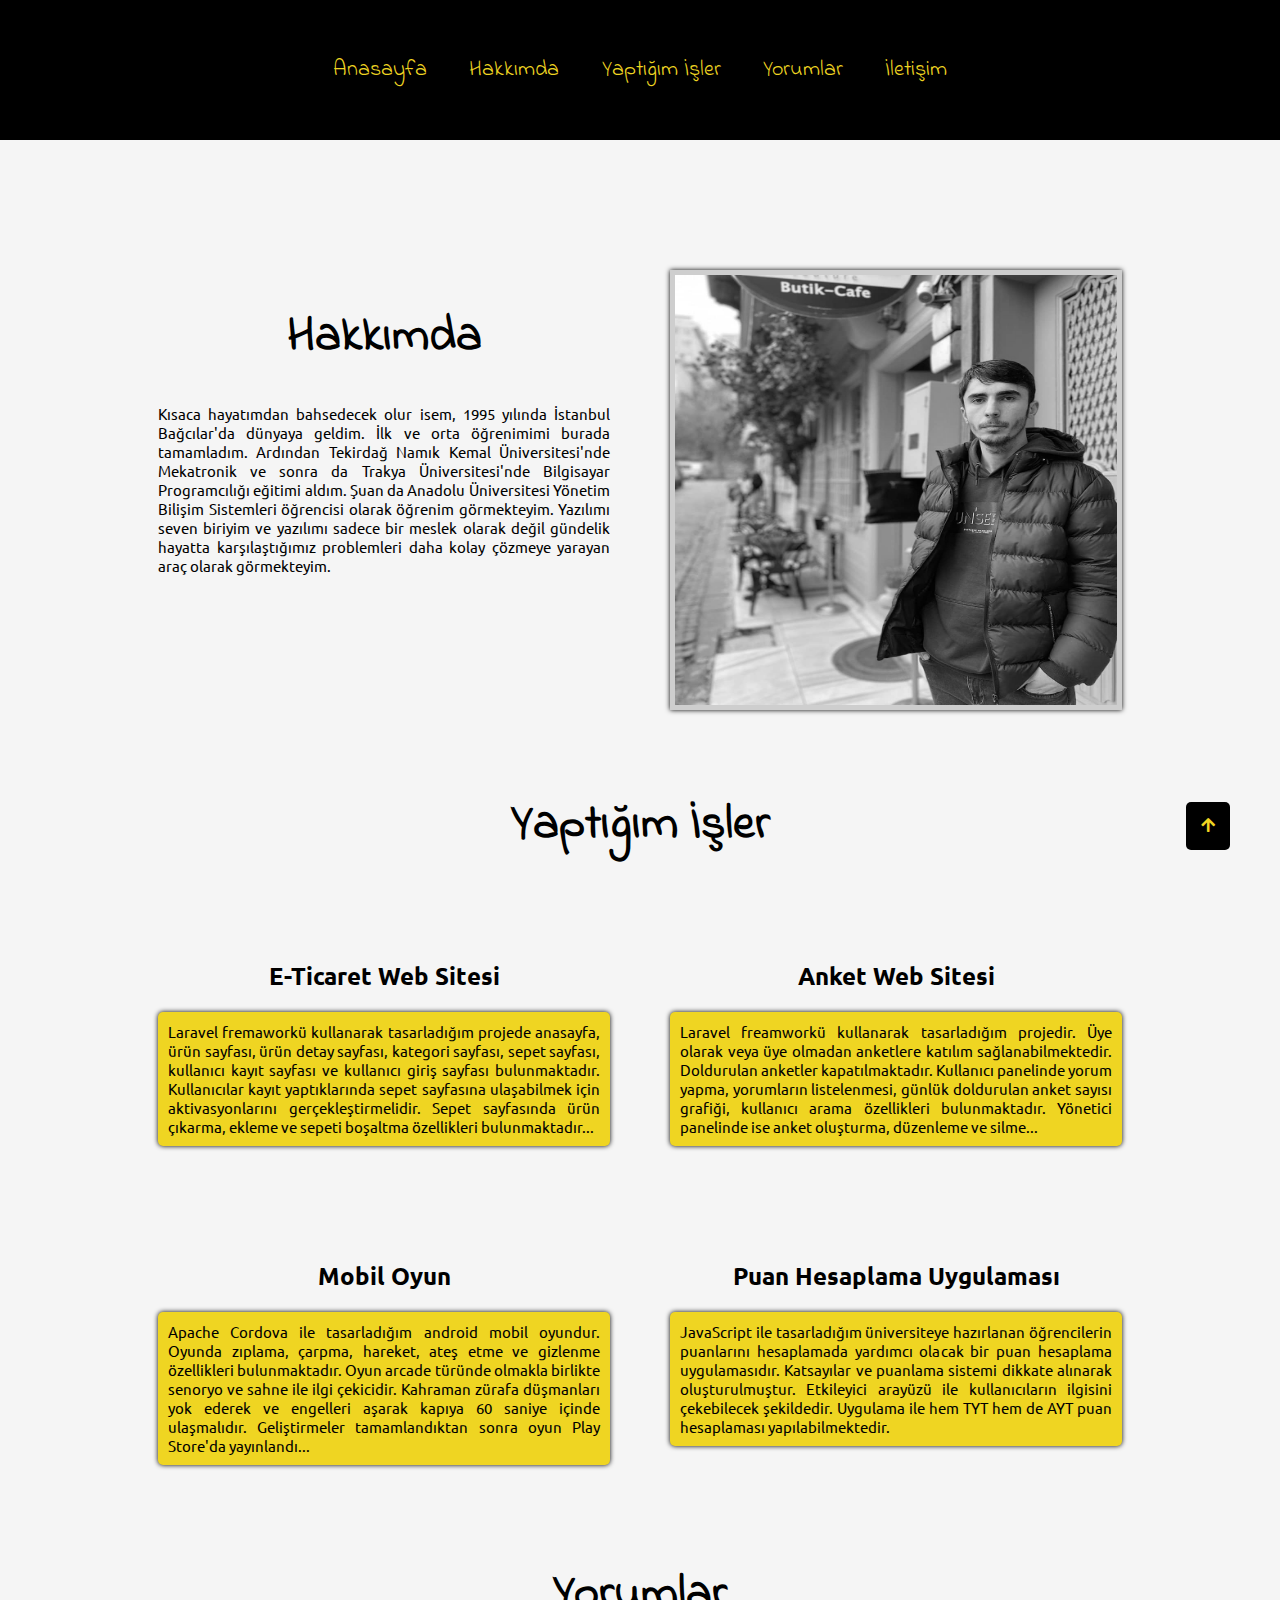
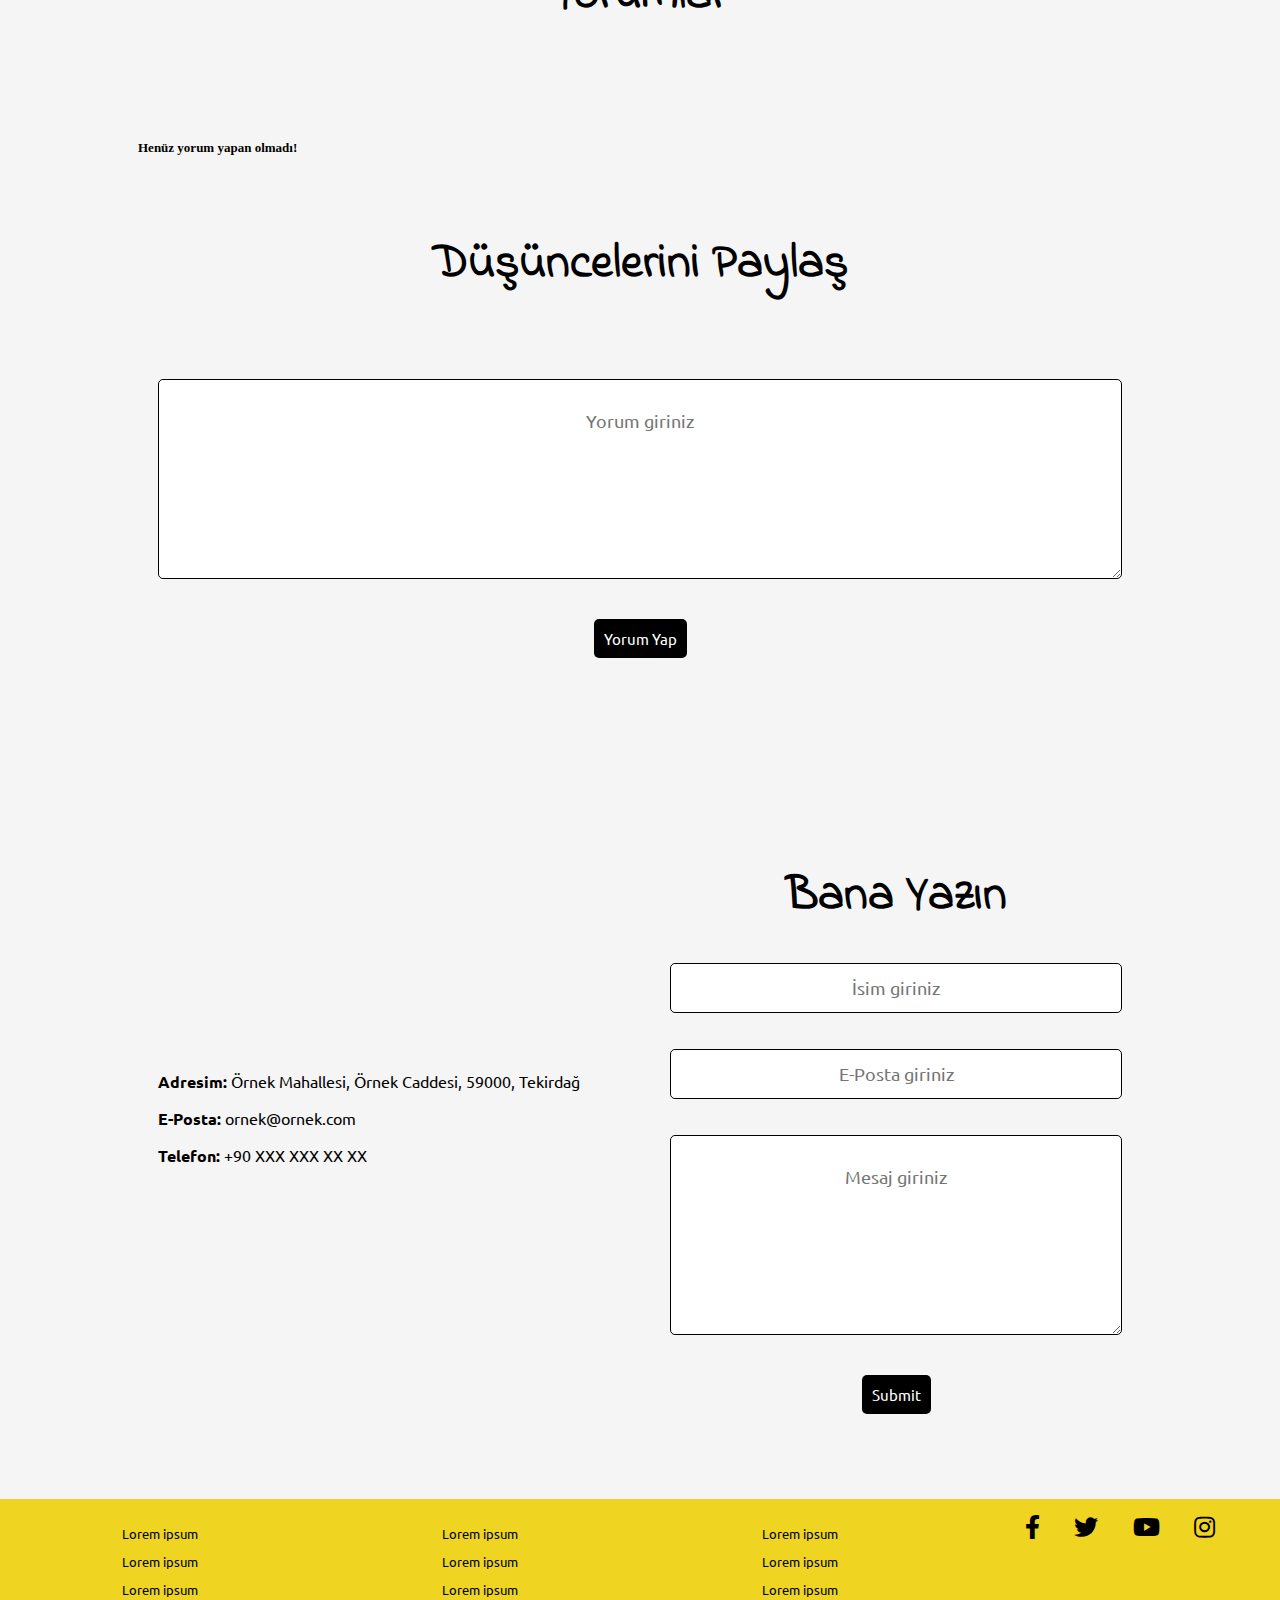
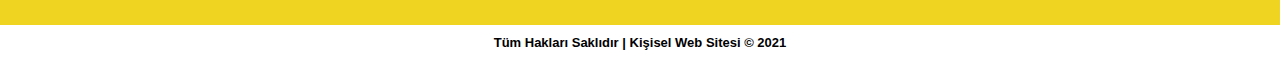
<file: index.html>
<!DOCTYPE html>
<html lang="tr">
	<head>
		<title>Yazılım ve tasarım - Kişisel Web Sitesi - Ömer Şaşkın</title>
		<meta name="description" content="Ömer Şaşkın kişisel web sitesi, web geliştirme uzmanı, yazılım ve teknoloji yazıları">
		<meta charset="utf-8">
		<meta name="viewport" content="width=device-width, initial-scale=1"> 
		<link rel="stylesheet" type="text/css" href="css/style.css">
		<link rel="stylesheet" type="text/css" href="https://cdnjs.cloudflare.com/ajax/libs/font-awesome/5.15.3/css/all.min.css">
		<script src="https://ajax.googleapis.com/ajax/libs/jquery/3.5.1/jquery.min.js"></script>
		<link href="https://fonts.googleapis.com/css2?family=Ubuntu:wght@500&display=swap" rel="stylesheet">
		<link href="https://fonts.googleapis.com/css2?family=Indie+Flower&display=swap" rel="stylesheet">
		<script src="js/homepage.js"></script>
	</head>
	<body>
		<nav class="topnav" id="topnavID">
			<a href="#" class="animate linkBi active">Anasayfa</a>
			<a href="#hakkimda" class="animate linkI">Hakkımda</a>
			<a href="#yaptigim-isler" class="animate linkU">Yaptığım İşler</a>
			<a href="#yorumlar" class="animate linkD">Yorumlar</a>
			<a href="#iletisim" class="animate linkBe">İletişim</a>
			<a href="javascript:void(0)" class="icon animate" onclick="responsiveMenu()"><i class="fa fa-bars" id="bar" aria-hidden="true"></i><i class="fas fa-times-circle" id="close"></i></a>
		</nav>

		<main>
			<section id="hakkimda">
				<div class="row">
					<div class="col-50">
						<img alt="hakkimda" src="img/163293313_137444794961595_4961125272421060112_n.jpg">
					</div>
					<div class="col-50">
						<h1 class="animate">Hakkımda</h1>
						<p class="animate">Kısaca hayatımdan bahsedecek olur isem, 1995 yılında İstanbul Bağcılar'da dünyaya geldim. İlk ve orta öğrenimimi burada tamamladım. Ardından Tekirdağ Namık Kemal Üniversitesi'nde Mekatronik ve sonra da Trakya Üniversitesi'nde Bilgisayar Programcılığı eğitimi aldım. Şuan da Anadolu Üniversitesi Yönetim Bilişim Sistemleri öğrencisi olarak öğrenim görmekteyim. Yazılımı seven biriyim ve yazılımı sadece bir meslek olarak değil gündelik hayatta karşılaştığımız problemleri daha kolay çözmeye yarayan araç olarak görmekteyim.</p>
					</div>
					<div class="col-50">
						<img alt="hakkimda" src="img/163293313_137444794961595_4961125272421060112_n.jpg">
					</div>
				</div>
			</section>
			<section id="yaptigim-isler">
				<h1>Yaptığım İşler</h1>
				<div class="row">
					<div class="col-50" id="animateB">
						<h2>E-Ticaret Web Sitesi</h2>
						<p>Laravel fremaworkü kullanarak tasarladığım projede anasayfa, ürün sayfası, ürün detay sayfası, kategori sayfası, sepet sayfası, kullanıcı kayıt sayfası ve kullanıcı giriş sayfası bulunmaktadır. Kullanıcılar kayıt yaptıklarında sepet sayfasına ulaşabilmek için aktivasyonlarını gerçekleştirmelidir. Sepet sayfasında ürün çıkarma, ekleme ve sepeti boşaltma özellikleri bulunmaktadır...</p>			
					</div>
					<div class="col-50" id="animateI">
						<h2>Anket Web Sitesi</h2>
						<p>Laravel freamworkü kullanarak tasarladığım projedir. Üye olarak veya üye olmadan anketlere katılım sağlanabilmektedir. Doldurulan anketler kapatılmaktadır. Kullanıcı panelinde yorum yapma, yorumların listelenmesi, günlük doldurulan anket sayısı grafiği, kullanıcı arama özellikleri bulunmaktadır. Yönetici panelinde ise anket oluşturma, düzenleme ve silme...</p>
					</div>
					<div class="col-50" id="animateU">
						<h2>Mobil Oyun</h2>
						<p>Apache Cordova ile tasarladığım android mobil oyundur. Oyunda zıplama, çarpma, hareket, ateş etme ve gizlenme özellikleri bulunmaktadır. Oyun arcade türünde olmakla birlikte senoryo ve sahne ile ilgi çekicidir. Kahraman zürafa düşmanları yok ederek ve engelleri aşarak kapıya 60 saniye içinde ulaşmalıdır. Geliştirmeler tamamlandıktan sonra oyun Play Store'da yayınlandı...</p>
					</div>
					<div class="col-50" id="animateD">
						<h2>Puan Hesaplama Uygulaması</h2>
						<p>JavaScript ile tasarladığım üniversiteye hazırlanan öğrencilerin puanlarını hesaplamada yardımcı olacak bir puan hesaplama uygulamasıdır. Katsayılar ve puanlama sistemi dikkate alınarak oluşturulmuştur. Etkileyici arayüzü ile kullanıcıların ilgisini çekebilecek şekildedir. Uygulama ile hem TYT hem de AYT puan hesaplaması yapılabilmektedir.</p>
					</div>
				</div>
			</section>
			<section id="yorumlar">
				<h1>Yorumlar</h1>
				<div class="row">
					<div class="col-100 comments"></div>
					<p id="uyariNone" style="font-size: 13px; font-family: Verdana; background-color: transparent; font-weight: bold;">Henüz yorum yapan olmadı!</p>
				</div>
			</section>
			<section id="yorum-yap">
				<h1>Düşüncelerini Paylaş</h1>
				<div class="row">
					<div class="col-100">
						<textarea class="commentBox btn-outline btn-outline-default" placeholder="Yorum giriniz" type="textarea" required="" value=""></textarea>
						<br><br><br>
						<button id="btn1">Yorum Yap</button>
						<p id="uyari" style="font-size: 13px; font-weight: bold; font-family: Verdana;"></p>							
					</div>
				</div>
			</section>

			<section id="iletisim">
				<div class="row">
					<div class="col-50">
						<p><b>Adresim:</b> Örnek Mahallesi, Örnek Caddesi, 59000, Tekirdağ</p>
						<p><b>E-Posta:</b> ornek@ornek.com</p>
						<p><b>Telefon:</b> +90 XXX XXX XX XX</p>
					</div>
					<div class="col-50">
						<h1>Bana Yazın</h1>
						<form action="" method="">
							<input class="btn-outline btn-outline-default" type="text" name="" placeholder="İsim giriniz" required="" value="">
							<br><br><br>
							<input class="btn-outline btn-outline-default" type="text" name="" placeholder="E-Posta giriniz" required="" value="">
							<br><br><br>
							<textarea class="btn-outline btn-outline-default" name="yorum" placeholder="Mesaj giriniz" required=""></textarea>
							<br><br><br>
							<input type="submit" name="">
						</form>
					</div>
				</div>
			</section>
		</main>
		<footer>
			<div class="row">
				<div class="col-25">
					<ul>
						<li><a href="#">Lorem ipsum</a></li>
						<li><a href="#">Lorem ipsum</a></li>
						<li><a href="#">Lorem ipsum</a></li>
					</ul>
				</div>
				<div class="col-25">
					<ul>
						<li><a href="#">Lorem ipsum</a></li>
						<li><a href="#">Lorem ipsum</a></li>
						<li><a href="#">Lorem ipsum</a></li>
					</ul>
				</div>
				<div class="col-25">
					<ul>
						<li><a href="#">Lorem ipsum</a></li>
						<li><a href="#">Lorem ipsum</a></li>
						<li><a href="#">Lorem ipsum</a></li>
					</ul>
				</div>
				<div class="col-25">
					<ul>  
						<a href="#" target="_blank"><i class="fab fa-facebook-f"></i></a>
						<a href="#" target="_blank"><i class="fab fa-twitter"></i></a>
						<a href="#" target="_blank"><i class="fab fa-youtube"></i></a>
						<a href="#" target="_blank"><i class="fab fa-instagram"></i></a>
					</ul>
				</div>
			</div>
			<div class="row sub-information">
				<div class="col-100">
					<center><span>Tüm Hakları Saklıdır | Kişisel Web Sitesi © 2021</span></center>
				</div>
			</div>
		</footer>
		<a href="#"><div id="yukari"><i class="fas fa-arrow-up"></i></div></a>
		<script src="js/script.js"></script>
	</body>
</html>
</file>
<file: css/style.css>
/* GENERAL CSS */
* { outline-color: #000; text-align: center; font-family: Arial; box-sizing: border-box; -webkit-tap-highlight-color: transparent; }
html { scroll-behavior: smooth; }
body { margin: 0; background-color: #f5f5f5; }

body::-webkit-scrollbar {
  width: 12px;               /* width of the entire scrollbar */
}

body::-webkit-scrollbar-track {
  background: #f3f3f3;        /* color of the tracking area */
}

body::-webkit-scrollbar-thumb {
  background-color: #000;    /* color of the scroll thumb */
}

.btn-outline { border: solid 5px #000; color: #000; padding: 14px 28px; font-size: 16px; border-radius: 5px; }
.btn-outline-default {color: #000; }  /* Gray */

/* Button animation tryout. */
.animate {  animation: moveDown 0.8s ease-in-out 0.4s backwards; }

@keyframes moveDown {
    0% { 
        transform: translateY(-70px); 
        opacity: 0;
    }
    100% { 
        transform: translateY(0px);  
        opacity: 1;
    }
}

/* NAV CSS */
.topnav { position: sticky; top: 0; background-color: #000; overflow: hidden; }
.topnav a { display: inline-block; color: #EFD522; font-family: Indie Flower; padding: 14px 18px; text-decoration: none; }
.topnav a.current { background-color: #fff !important; }
.topnav a:hover:not(.icon) { color: #fff !important; transition: color 0.4s; text-decoration: underline; text-decoration-thickness: 3px; }
.topnav .icon { float: right; font-size: 24px; display: none; }

@media screen and (max-width: 768px) {
	.topnav { height: 120px; transition: height 0.7s; padding: 30px 0px 0px 0px !important; }
	.topnav a:not(:first-child) { display: none; }
	.topnav a.icon { display: block; position: absolute; right: 0; top: 0; }
	.topnav .topnav.responsive .icon #bar { top: 0px; right: 0px; position: absolute; }
	.topnav.responsive { position: relative; height: 350px; }
	.topnav.responsive a { float: none; display: block;}
	.topnav #close { display: none; }
}

#topnavID {
	overflow: hidden;
	font-size: 22px;
	padding: 40px 10px; /* Large padding which will shrink on scroll (using JS) */
	transition: 0.4s; /* Adds a transition effect when the padding is decreased */
	position: fixed; /* Sticky/fixed navbar */
	width: 100%;
	top: 0; /* At the top */
	z-index: 99;
}

/* Style the logo */
#topnavID #logo {
	font-weight: bold;
	transition: 0.4s;
}

#navbar #logo {
  font-size: 35px;
  font-weight: bold;
  transition: 0.4s;
}

/* GRID CSS */
main { width: 80%; margin: auto; margin-top: 240px;}
.row { margin: 50px 0; }
.row:after { content: ""; display: table; clear: both; }
.row div { padding: 30px; height: 400px; float: left;}
.col-100 { width: 100%; }
.col-50 { width: 50%; }
.col-33 { width: 33.33333%; }
.col-25 { width: 25%; }
footer { background-color: #f1f1f1; padding: 10px; }

@media screen and (max-width: 768px) {
	main { width: 100%; }
	.row div { width: 100%; padding: 15px; }
	#hakkimda .row .col-50:nth-child(1) { display: block !important; }
	#hakkimda .row .col-50:nth-child(3) { display: none !important; }
	#hakkimda .row div { height: auto !important; }
	#iletisim .row div { height: auto !important; }
	#iletisim .row .col-50:nth-child(1) { padding-top: 0px !important; }
	h1 { margin: 0px; font-size: 36px !important; }
	#yaptigim-isler .row div { height: auto !important; }
	#yorum-yap .row div { height: auto !important; }
}

/* CONTENT */
#hakkimda .row div { height: 500px; }
#hakkimda h1 { font-family: Indie Flower; font-size: 48px; }
#hakkimda p { font-family: Ubuntu; font-size: 15px; text-align: justify; }
#hakkimda .row .col-50:nth-child(1) { display: none; }
#hakkimda img { 
		width: 100%; 
		height: 100%; 
		filter: grayscale(100%);	
		padding: 5px;
		-moz-box-shadow: 0 0 5px #000;
		-webkit-box-shadow: 0 0 5px #000;
		box-shadow: 0 0 5px #000;
		background-color: #EFD522; 
	}

#yaptigim-isler .row div { height: 300px; cursor: pointer;}
#yaptigim-isler h1 { font-family: Indie Flower; font-size: 48px; }
#yaptigim-isler h2 { font-family: Ubuntu; }
#yaptigim-isler p {
	text-align: justify;
	padding: 10px;
	background-color: #EFD522; 
	color: #000;
	font-family: Ubuntu;
	font-size: 15px;	
	border-radius: 5px;
	-moz-box-shadow: 0 0 5px #000;
	-webkit-box-shadow: 0 0 5px #000;
	box-shadow: 0 0 5px #000;
	background-color: #EFD522; 
}

.angry-animate {
	-webkit-animation:jump 1s ease 0s infinite normal;
	-moz-animation:jump 1s ease 0s infinite normal;
	-ms-animation:jump 1s ease 0s infinite normal;
	animation:jump 1s ease 0s infinite normal;
}

@-webkit-keyframes jump{
	0%{ -webkit-transform:translateY(0); transform:translateY(0); }
	20%{ -webkit-transform:translateY(0); transform:translateY(0); }
	40%{ -webkit-transform:translateY(-30px); transform:translateY(-30px); }
	50%{ -webkit-transform:translateY(0); transform:translateY(0); }
	60%{ -webkit-transform:translateY(-15px); transform:translateY(-15px); }
	80%{ -webkit-transform:translateY(0); transform:translateY(0); }
	100%{ -webkit-transform:translateY(0);transform:translateY(0); }
}

@keyframes jump{
	0%{ transform:translateY(0); }
	20%{ transform:translateY(0); }
	40%{ transform:translateY(-30px); }
	50%{ transform:translateY(0); }
	60%{ transform:translateY(-15px); }
	80%{ transform:translateY(0); }
	100%{ transform:translateY(0); }
}

p.comments { 
	text-align: justify;
	padding: 10px;
	background-color: #EFD522; 
	color: #000;
	font-family: Ubuntu;
	font-size: 15px;
	border-radius: 20px; 
}

#none {
	display: block;
}

#yorumlar .row div { height: auto; }
#yorumlar h1 { font-family: Indie Flower; font-size: 48px; }
#yorumlar h2 { font-family: Ubuntu; font-size: 24px; text-align: left; text-decoration: underline; }
#yorumlar p { 
	text-align: justify; 
	font-family: Ubuntu;		
	padding: 10px;
	background-color: #EFD522; 
	color: #000; 
	font-size: 15px; 
	border-radius: 20px;
}

#yorum-yap textarea { border-radius: 5px;	border: solid 1px #000; 	padding: 5px; width: 100%; height: 200px; padding-top: 30px; font-family: Ubuntu; font-size: 18px; color: #000; }


#yorum-yap input[type="text"] { border-radius: 30px; width: 100%; height: 50px; font-family: Ubuntu; font-size: 18px; border: solid 0.6px #000; }
#yorum-yap button {border-radius: 5px;	 border-style: none; font-family: Ubuntu; font-size: 15px; background-color: #000; color: #fff; padding: 10px; border-style: none; }
#yorum-yap button:hover { color: #EFD522; transition: color 0.4s; cursor: pointer; }
#yorum-yap h1 { font-family: Indie Flower; font-size: 48px; }

#iletisim .row div { height: 650px; }
#iletisim .row .col-50:nth-child(1) { padding-top: 25%; }
#iletisim .row div p { text-align: left; font-family: Ubuntu; display: block; }
#iletisim .row div p b {  font-family: Ubuntu; }
#iletisim form textarea {border-radius: 5px;		width: 100%; height: 200px; padding-top: 30px; font-family: Ubuntu; font-size: 18px; border: solid 1px #000; }
#iletisim form input[type="text"] {border-radius: 5px;		 width: 100%; height: 50px; font-family: Ubuntu; font-size: 18px; border: solid 1px #000; }
#iletisim form input[type="submit"] {border-radius: 5px;	 border-style: none; font-family: Ubuntu; font-size: 15px; background-color: #000; color: #fff; padding: 10px; border-style: none; }
#iletisim form input[type="submit"]:hover { color: #EFD522; transition: color 0.4s; cursor: pointer; }
#iletisim h1 { font-family: Indie Flower; font-size: 48px; }

#yukari {border-radius: 5px;	 position: fixed; padding: 15px; background-color: #000; color: #EFD522; right: 50px; bottom: 50px; cursor: pointer; }
#yukari:hover { color: #fff; transition: 0.4s; }
#yukari a { text-decoration: none }

#btn_prev { background-color: #000; border-radius: 10px; margin: 0px 10px; color: #fff; padding: 10px; font-family: Ubuntu; text-decoration: none; }
#btn_prev:hover { color: #EFD522; transition: color 0.4s; }
#btn_next { background-color: #000; border-radius: 10px; color: #fff; padding: 10px; font-family: Ubuntu; text-decoration: none; }
#btn_next:hover { color: #EFD522; transition: color 0.4s; }


/* FOOTER */
footer {
	color: #000;
	padding: 0px;
}

footer .row { 
	background-color: #EFD522; 
	height: auto !important; 
	padding: 0px !important;
	margin: 0px !important;
}

footer .row .col-25 { 
	height: auto; 
	padding: 0px !important;
}

footer .row .col-100 {
	height: auto;
	padding: 10px 0px;
}

footer .row .col-25 ul {
	padding-left: 0px !important;
}

footer .row .col-25 ul li {
	list-style: none;
	margin: 10px 0px;
	text-align:left;
}

footer .row .col-25 ul h2 {
	font-family: Ubuntu;
	font-size: 15px;
	color: #fff;
}

footer .row .col-25 ul li a {
	text-decoration: none;
	color: #000 !important;
	font-family: Ubuntu !important;
	font-size: 13px;
}

footer .row .col-25 ul p {
	text-decoration: none;
	color: #fff;
	font-family: Verdana !important;
	font-size: 13px;
}

footer .row .col-25 ul li a:hover { 
	text-decoration: underline; 
	text-decoration-color: #000;
	text-decoration-thickness: 3px;
	color:#fff; 
}

footer ul a i { color: #000; }

.sub-information { 
	padding: 5px 0px; 
	background-color: #fff !important; 
	text-align: center !important; 
	color: #000; 
	font-size: 13px; 
	font-weight: bold;
}

.col-25 { 
	display: flex; 
	align-items: center; 
	justify-content: center; 
}

.col-25 a i { 
	font-size:24px;
	margin: 0px 15px; 
}

.col-25 a i:hover { 
	transform: rotate(360deg); 
	transition: all 1.2s;
}

@keyframes opacty {
    0% { 
        opacity: 0.5;
    }
    100% { 
        opacity: 1;
    }
}

footer .row .col-25 a {
	color: #fff !important;
}

footer .row .col-25 a:hover {
	color: #000 !important;
}

footer .row .col-25 ul p {
	color: #fff;
}

footer .row .col-25 ul span i {
	color: #000;
}

.scrollable-element {
  scrollbar-color: dark !important;
}

.buttonStil {
	text-align: justify;
	padding: 10px;
	cursor: pointer;
	background-color: #000; 
	color: #fff;
	font-family: Ubuntu;
	font-size: 15px;
	border-radius: 5px; 
	border-style: none;	
}

.buttonStil:hover {
	color: #EFD522;
	transition: color 0.7s;
}

span.bosluk {
	margin: 30px 0px;
}
</file>
